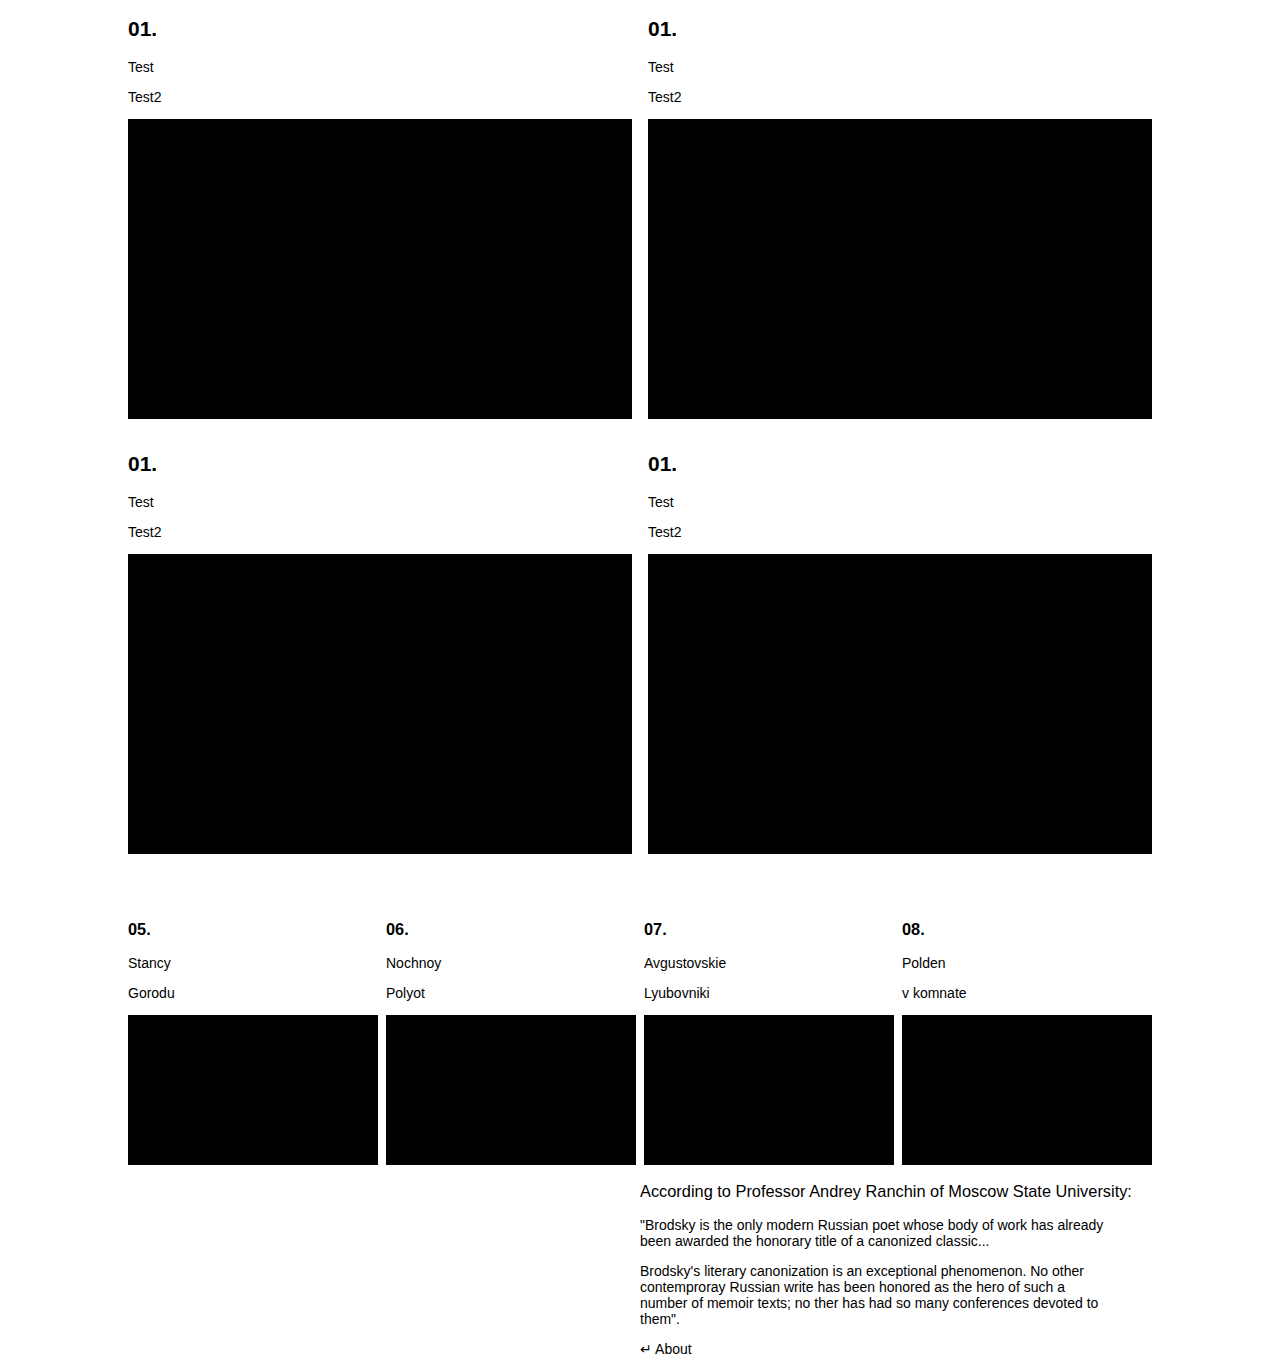
<file: index.html>
<!DOCTYPE html>
<html lang="en">
<head>
    <meta charset="UTF-8">
    <meta name="viewport" content="width=device-width, initial-scale=1.0">
    <link rel="stylesheet" href="style.css">
    <link rel="styleshet" href="./new/pages/index.css">
    <title>Hakaton</title>
</head>
<body class="body body_positive">
<div class="container">
    <div class="item">
        <h2 class="title">01.</h2>
        <p class="word-first">Test</p>
        <p class="word-second">Test2</p>
        <div class="img"></div>
    </div>

    <div class="item">
        <h2 class="title">01.</h2>
        <p class="word-first">Test</p>
        <p class="word-second">Test2</p>
        <div class="img"></div>
    </div>

    <div class="item">
        <h2 class="title">01.</h2>
        <p class="word-first">Test</p>
        <p class="word-second">Test2</p>
        <div class="img"></div>
    </div>

    <div class="item">
        <h2 class="title">01.</h2>
        <p class="word-first">Test</p>
        <p class="word-second">Test2</p>
        <div class="img"></div>
    </div>

</div>




 <div class="flex">
        <div class="grid">
            <h3 class="grid__number">05.</h3>
            <p class="grid__text">Stancy</p>
            <p class="grid__text"> Gorodu </p>
            <div class="grid__image">

            </div>
        </div>

        <div class="grid">
            <h3 class="grid__number">06.</h3>
            <p class="grid__text">Nochnoy</p>
            <p class="grid__text">Polyot</p>
            <div class="grid__image">

            </div>
        </div>

        <div class="grid">
            <h3 class="grid__number">07.</h3>
            <p class="grid__text">Avgustovskie</p>
            <p class="grid__text"> Lyubovniki </p>
            <div class="grid__image">

            </div>
        </div>
        <div class="grid">
            <h3 class="grid__number">08.</h3>
            <p class="grid__text">Polden</p>
            <p class="grid__text"> v komnate</p>
            <div class="grid__image">
        </div>
        </div>
 </div>
<div class="professor">
    <h3 class="professor__text">
        According to Professor Andrey Ranchin of Moscow State University:
    </h3>
    <blockquote class="professor__text">
        "Brodsky is the only modern Russian poet whose body of work has already been awarded the honorary title of a canonized classic...
    </blockquote>
    <blockquote class="professor__text">
        Brodsky's literary canonization is an exceptional phenomenon. No other contemproray Russian write has been honored as the hero of such
        a number of memoir texts; no ther has had so many conferences devoted to them".
    </blockquote>
    <a href="#" class="professor__link">&#8629; About</a>
</div>

</body>
</html>
</file>
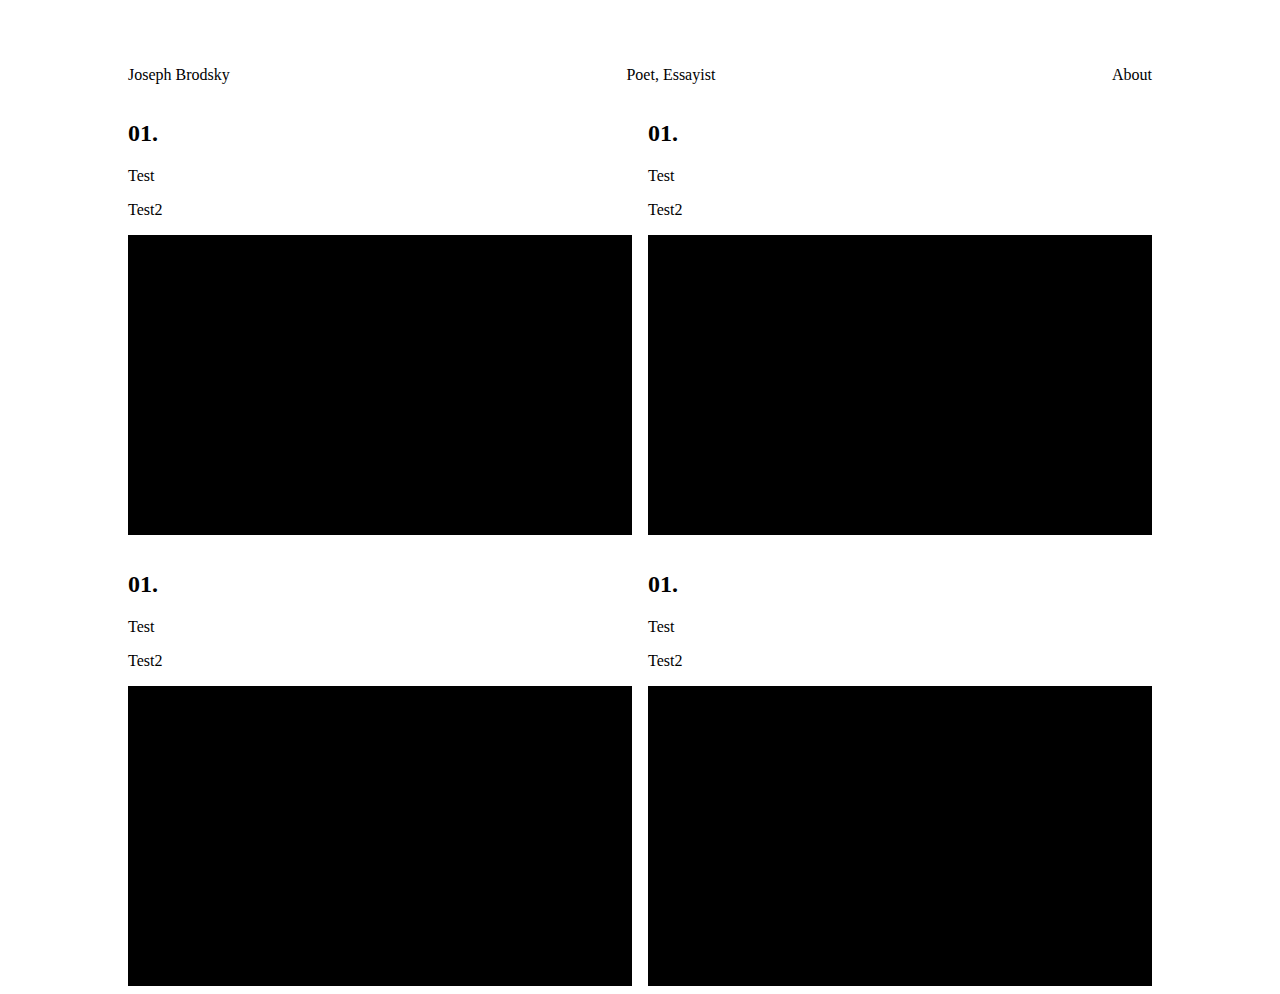
<file: new/index.html>
<!DOCTYPE html>
<html lang="en">

<head>
    <meta charset="UTF-8">
    <meta name="viewport" content="width=device-width, initial-scale=1.0">
    <title>Hakaton</title>
    <link rel="stylesheet" href="./pages/index.css">
</head>

<body>
    <div class="root">

        <header class="header">
            <div class="user-info">
                <p class="user-info__name">Joseph Brodsky</p>
                <p class="user-info__proffestion">Poet, Essayist</p>
                <p class="user-info__about">About</p>
            </div>
        </header>

        <section class="main">

            <div class="container">
                <div class="item">
                    <h2 class="title">01.</h2>
                    <p class="word-first">Test</p>
                    <p class="word-second">Test2</p>
                    <div class="img"></div>
                </div>

                <div class="item">
                    <h2 class="title">01.</h2>
                    <p class="word-first">Test</p>
                    <p class="word-second">Test2</p>
                    <div class="img"></div>
                </div>

                <div class="item">
                    <h2 class="title">01.</h2>
                    <p class="word-first">Test</p>
                    <p class="word-second">Test2</p>
                    <div class="img"></div>
                </div>

                <div class="item">
                    <h2 class="title">01.</h2>
                    <p class="word-first">Test</p>
                    <p class="word-second">Test2</p>
                    <div class="img"></div>
                </div>

            </div>

        </section>


    </div>

</body>

</html>
</file>
<file: style.css>
.body_positive{
 max-width:1024px;
    margin:auto;
    font-size: 14px;
    font-family: sans-serif, Arial;
    color: black;
}

.container {
    display: grid;
    grid-template-columns: repeat(2, 1fr);
    grid-template-rows: repeat(2, 1fr);
    grid-gap: 16px 16px;
}
.img {
    height: 300px;
    background-color: #000000;
}

.flex{
    display: flex;
    justify-content: space-between;
    margin-top: 50px;
}

.grid__image{
    background-color: black;
    width:250px;
    padding-bottom: 150px;
}

.professor{
    margin-left: 50%;
}

.professor__text{
    margin-left: 0;
    font-family: sans-serif, Arial;
    font-weight: normal;
}
.professor__link{
    color:black;
    text-decoration: none;
}
</file>
<file: new/pages/index.css>
@import url(../blocks/user-info/user-info.css);
@import url(../blocks/header/header.css);

.root {
     max-width: 1024px;
     margin: auto;
     font-family: 'Inter';
     -webkit-font-smoothing: antialiased;
     -moz-osx-font-smoothing: grayscale;
 }

.container {
    display: grid;
    grid-template-columns: repeat(2, 1fr);
    grid-template-rows: repeat(2, 1fr);
    grid-gap: 16px 16px;
}

.img {
    height: 300px;
    background-color: #000000;
}
</file>
